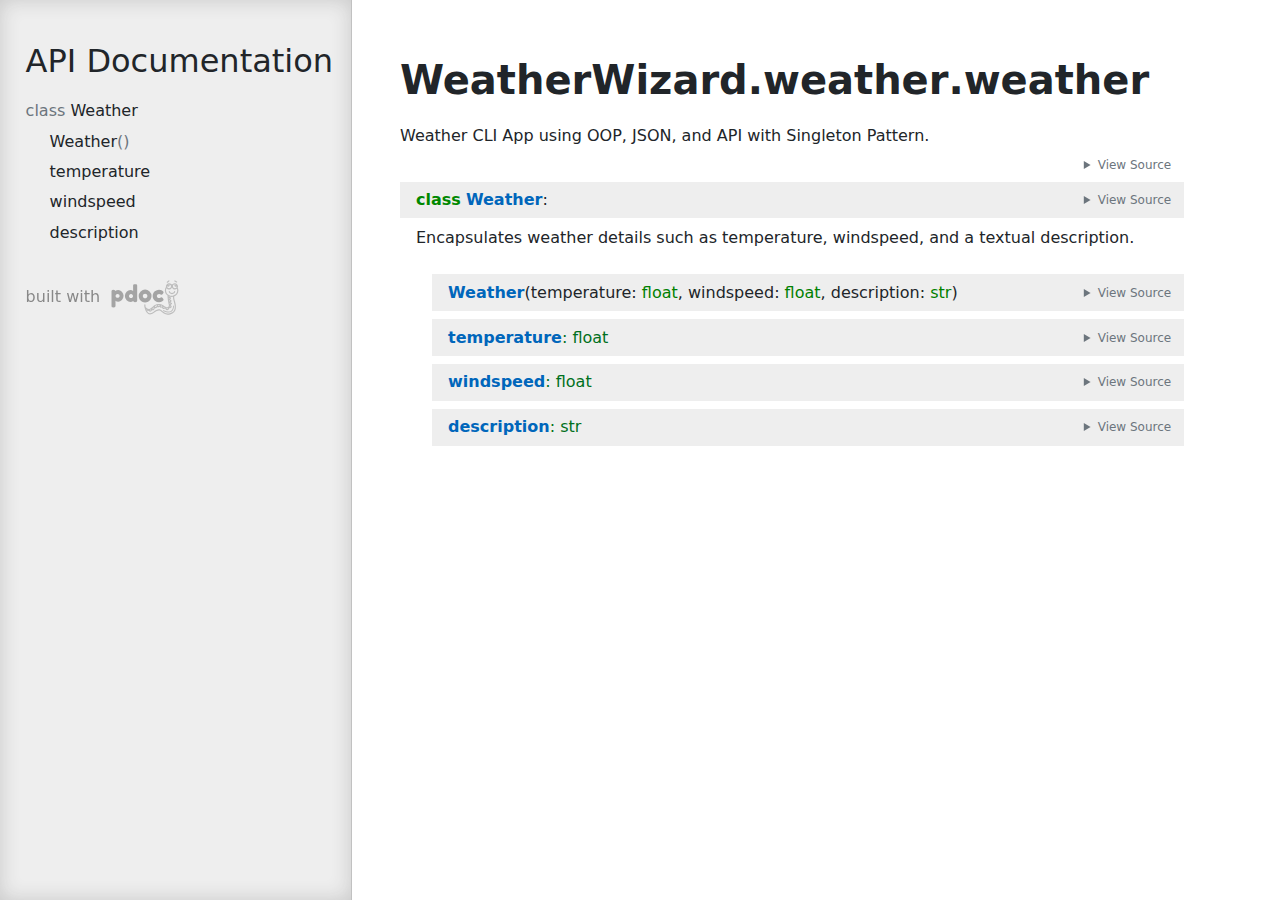
<file: docs/WeatherWizard/weather/weather.html>
<!doctype html>
<html lang="en">
<head>
    <meta charset="utf-8">
    <meta name="viewport" content="width=device-width, initial-scale=1">
    <meta name="generator" content="pdoc 15.0.3"/>
    <title>WeatherWizard.weather.weather API documentation</title>

    <style>/*! * Bootstrap Reboot v5.0.0 (https://getbootstrap.com/) * Copyright 2011-2021 The Bootstrap Authors * Copyright 2011-2021 Twitter, Inc. * Licensed under MIT (https://github.com/twbs/bootstrap/blob/main/LICENSE) * Forked from Normalize.css, licensed MIT (https://github.com/necolas/normalize.css/blob/master/LICENSE.md) */*,::after,::before{box-sizing:border-box}@media (prefers-reduced-motion:no-preference){:root{scroll-behavior:smooth}}body{margin:0;font-family:system-ui,-apple-system,"Segoe UI",Roboto,"Helvetica Neue",Arial,"Noto Sans","Liberation Sans",sans-serif,"Apple Color Emoji","Segoe UI Emoji","Segoe UI Symbol","Noto Color Emoji";font-size:1rem;font-weight:400;line-height:1.5;color:#212529;background-color:#fff;-webkit-text-size-adjust:100%;-webkit-tap-highlight-color:transparent}hr{margin:1rem 0;color:inherit;background-color:currentColor;border:0;opacity:.25}hr:not([size]){height:1px}h1,h2,h3,h4,h5,h6{margin-top:0;margin-bottom:.5rem;font-weight:500;line-height:1.2}h1{font-size:calc(1.375rem + 1.5vw)}@media (min-width:1200px){h1{font-size:2.5rem}}h2{font-size:calc(1.325rem + .9vw)}@media (min-width:1200px){h2{font-size:2rem}}h3{font-size:calc(1.3rem + .6vw)}@media (min-width:1200px){h3{font-size:1.75rem}}h4{font-size:calc(1.275rem + .3vw)}@media (min-width:1200px){h4{font-size:1.5rem}}h5{font-size:1.25rem}h6{font-size:1rem}p{margin-top:0;margin-bottom:1rem}abbr[data-bs-original-title],abbr[title]{-webkit-text-decoration:underline dotted;text-decoration:underline dotted;cursor:help;-webkit-text-decoration-skip-ink:none;text-decoration-skip-ink:none}address{margin-bottom:1rem;font-style:normal;line-height:inherit}ol,ul{padding-left:2rem}dl,ol,ul{margin-top:0;margin-bottom:1rem}ol ol,ol ul,ul ol,ul ul{margin-bottom:0}dt{font-weight:700}dd{margin-bottom:.5rem;margin-left:0}blockquote{margin:0 0 1rem}b,strong{font-weight:bolder}small{font-size:.875em}mark{padding:.2em;background-color:#fcf8e3}sub,sup{position:relative;font-size:.75em;line-height:0;vertical-align:baseline}sub{bottom:-.25em}sup{top:-.5em}a{color:#0d6efd;text-decoration:underline}a:hover{color:#0a58ca}a:not([href]):not([class]),a:not([href]):not([class]):hover{color:inherit;text-decoration:none}code,kbd,pre,samp{font-family:SFMono-Regular,Menlo,Monaco,Consolas,"Liberation Mono","Courier New",monospace;font-size:1em;direction:ltr;unicode-bidi:bidi-override}pre{display:block;margin-top:0;margin-bottom:1rem;overflow:auto;font-size:.875em}pre code{font-size:inherit;color:inherit;word-break:normal}code{font-size:.875em;color:#d63384;word-wrap:break-word}a>code{color:inherit}kbd{padding:.2rem .4rem;font-size:.875em;color:#fff;background-color:#212529;border-radius:.2rem}kbd kbd{padding:0;font-size:1em;font-weight:700}figure{margin:0 0 1rem}img,svg{vertical-align:middle}table{caption-side:bottom;border-collapse:collapse}caption{padding-top:.5rem;padding-bottom:.5rem;color:#6c757d;text-align:left}th{text-align:inherit;text-align:-webkit-match-parent}tbody,td,tfoot,th,thead,tr{border-color:inherit;border-style:solid;border-width:0}label{display:inline-block}button{border-radius:0}button:focus:not(:focus-visible){outline:0}button,input,optgroup,select,textarea{margin:0;font-family:inherit;font-size:inherit;line-height:inherit}button,select{text-transform:none}[role=button]{cursor:pointer}select{word-wrap:normal}select:disabled{opacity:1}[list]::-webkit-calendar-picker-indicator{display:none}[type=button],[type=reset],[type=submit],button{-webkit-appearance:button}[type=button]:not(:disabled),[type=reset]:not(:disabled),[type=submit]:not(:disabled),button:not(:disabled){cursor:pointer}::-moz-focus-inner{padding:0;border-style:none}textarea{resize:vertical}fieldset{min-width:0;padding:0;margin:0;border:0}legend{float:left;width:100%;padding:0;margin-bottom:.5rem;font-size:calc(1.275rem + .3vw);line-height:inherit}@media (min-width:1200px){legend{font-size:1.5rem}}legend+*{clear:left}::-webkit-datetime-edit-day-field,::-webkit-datetime-edit-fields-wrapper,::-webkit-datetime-edit-hour-field,::-webkit-datetime-edit-minute,::-webkit-datetime-edit-month-field,::-webkit-datetime-edit-text,::-webkit-datetime-edit-year-field{padding:0}::-webkit-inner-spin-button{height:auto}[type=search]{outline-offset:-2px;-webkit-appearance:textfield}::-webkit-search-decoration{-webkit-appearance:none}::-webkit-color-swatch-wrapper{padding:0}::file-selector-button{font:inherit}::-webkit-file-upload-button{font:inherit;-webkit-appearance:button}output{display:inline-block}iframe{border:0}summary{display:list-item;cursor:pointer}progress{vertical-align:baseline}[hidden]{display:none!important}</style>
    <style>/*! syntax-highlighting.css */pre{line-height:125%;}span.linenos{color:inherit; background-color:transparent; padding-left:5px; padding-right:20px;}.pdoc-code .hll{background-color:#ffffcc}.pdoc-code{background:#f8f8f8;}.pdoc-code .c{color:#3D7B7B; font-style:italic}.pdoc-code .err{border:1px solid #FF0000}.pdoc-code .k{color:#008000; font-weight:bold}.pdoc-code .o{color:#666666}.pdoc-code .ch{color:#3D7B7B; font-style:italic}.pdoc-code .cm{color:#3D7B7B; font-style:italic}.pdoc-code .cp{color:#9C6500}.pdoc-code .cpf{color:#3D7B7B; font-style:italic}.pdoc-code .c1{color:#3D7B7B; font-style:italic}.pdoc-code .cs{color:#3D7B7B; font-style:italic}.pdoc-code .gd{color:#A00000}.pdoc-code .ge{font-style:italic}.pdoc-code .gr{color:#E40000}.pdoc-code .gh{color:#000080; font-weight:bold}.pdoc-code .gi{color:#008400}.pdoc-code .go{color:#717171}.pdoc-code .gp{color:#000080; font-weight:bold}.pdoc-code .gs{font-weight:bold}.pdoc-code .gu{color:#800080; font-weight:bold}.pdoc-code .gt{color:#0044DD}.pdoc-code .kc{color:#008000; font-weight:bold}.pdoc-code .kd{color:#008000; font-weight:bold}.pdoc-code .kn{color:#008000; font-weight:bold}.pdoc-code .kp{color:#008000}.pdoc-code .kr{color:#008000; font-weight:bold}.pdoc-code .kt{color:#B00040}.pdoc-code .m{color:#666666}.pdoc-code .s{color:#BA2121}.pdoc-code .na{color:#687822}.pdoc-code .nb{color:#008000}.pdoc-code .nc{color:#0000FF; font-weight:bold}.pdoc-code .no{color:#880000}.pdoc-code .nd{color:#AA22FF}.pdoc-code .ni{color:#717171; font-weight:bold}.pdoc-code .ne{color:#CB3F38; font-weight:bold}.pdoc-code .nf{color:#0000FF}.pdoc-code .nl{color:#767600}.pdoc-code .nn{color:#0000FF; font-weight:bold}.pdoc-code .nt{color:#008000; font-weight:bold}.pdoc-code .nv{color:#19177C}.pdoc-code .ow{color:#AA22FF; font-weight:bold}.pdoc-code .w{color:#bbbbbb}.pdoc-code .mb{color:#666666}.pdoc-code .mf{color:#666666}.pdoc-code .mh{color:#666666}.pdoc-code .mi{color:#666666}.pdoc-code .mo{color:#666666}.pdoc-code .sa{color:#BA2121}.pdoc-code .sb{color:#BA2121}.pdoc-code .sc{color:#BA2121}.pdoc-code .dl{color:#BA2121}.pdoc-code .sd{color:#BA2121; font-style:italic}.pdoc-code .s2{color:#BA2121}.pdoc-code .se{color:#AA5D1F; font-weight:bold}.pdoc-code .sh{color:#BA2121}.pdoc-code .si{color:#A45A77; font-weight:bold}.pdoc-code .sx{color:#008000}.pdoc-code .sr{color:#A45A77}.pdoc-code .s1{color:#BA2121}.pdoc-code .ss{color:#19177C}.pdoc-code .bp{color:#008000}.pdoc-code .fm{color:#0000FF}.pdoc-code .vc{color:#19177C}.pdoc-code .vg{color:#19177C}.pdoc-code .vi{color:#19177C}.pdoc-code .vm{color:#19177C}.pdoc-code .il{color:#666666}</style>
    <style>/*! theme.css */:root{--pdoc-background:#fff;}.pdoc{--text:#212529;--muted:#6c757d;--link:#3660a5;--link-hover:#1659c5;--code:#f8f8f8;--active:#fff598;--accent:#eee;--accent2:#c1c1c1;--nav-hover:rgba(255, 255, 255, 0.5);--name:#0066BB;--def:#008800;--annotation:#007020;}</style>
    <style>/*! layout.css */html, body{width:100%;height:100%;}html, main{scroll-behavior:smooth;}body{background-color:var(--pdoc-background);}@media (max-width:769px){#navtoggle{cursor:pointer;position:absolute;width:50px;height:40px;top:1rem;right:1rem;border-color:var(--text);color:var(--text);display:flex;opacity:0.8;z-index:999;}#navtoggle:hover{opacity:1;}#togglestate + div{display:none;}#togglestate:checked + div{display:inherit;}main, header{padding:2rem 3vw;}header + main{margin-top:-3rem;}.git-button{display:none !important;}nav input[type="search"]{max-width:77%;}nav input[type="search"]:first-child{margin-top:-6px;}nav input[type="search"]:valid ~ *{display:none !important;}}@media (min-width:770px){:root{--sidebar-width:clamp(12.5rem, 28vw, 22rem);}nav{position:fixed;overflow:auto;height:100vh;width:var(--sidebar-width);}main, header{padding:3rem 2rem 3rem calc(var(--sidebar-width) + 3rem);width:calc(54rem + var(--sidebar-width));max-width:100%;}header + main{margin-top:-4rem;}#navtoggle{display:none;}}#togglestate{position:absolute;height:0;opacity:0;}nav.pdoc{--pad:clamp(0.5rem, 2vw, 1.75rem);--indent:1.5rem;background-color:var(--accent);border-right:1px solid var(--accent2);box-shadow:0 0 20px rgba(50, 50, 50, .2) inset;padding:0 0 0 var(--pad);overflow-wrap:anywhere;scrollbar-width:thin; scrollbar-color:var(--accent2) transparent; z-index:1}nav.pdoc::-webkit-scrollbar{width:.4rem; }nav.pdoc::-webkit-scrollbar-thumb{background-color:var(--accent2); }nav.pdoc > div{padding:var(--pad) 0;}nav.pdoc .module-list-button{display:inline-flex;align-items:center;color:var(--text);border-color:var(--muted);margin-bottom:1rem;}nav.pdoc .module-list-button:hover{border-color:var(--text);}nav.pdoc input[type=search]{display:block;outline-offset:0;width:calc(100% - var(--pad));}nav.pdoc .logo{max-width:calc(100% - var(--pad));max-height:35vh;display:block;margin:0 auto 1rem;transform:translate(calc(-.5 * var(--pad)), 0);}nav.pdoc ul{list-style:none;padding-left:0;}nav.pdoc > div > ul{margin-left:calc(0px - var(--pad));}nav.pdoc li a{padding:.2rem 0 .2rem calc(var(--pad) + var(--indent));}nav.pdoc > div > ul > li > a{padding-left:var(--pad);}nav.pdoc li{transition:all 100ms;}nav.pdoc li:hover{background-color:var(--nav-hover);}nav.pdoc a, nav.pdoc a:hover{color:var(--text);}nav.pdoc a{display:block;}nav.pdoc > h2:first-of-type{margin-top:1.5rem;}nav.pdoc .class:before{content:"class ";color:var(--muted);}nav.pdoc .function:after{content:"()";color:var(--muted);}nav.pdoc footer:before{content:"";display:block;width:calc(100% - var(--pad));border-top:solid var(--accent2) 1px;margin-top:1.5rem;padding-top:.5rem;}nav.pdoc footer{font-size:small;}</style>
    <style>/*! content.css */.pdoc{color:var(--text);box-sizing:border-box;line-height:1.5;background:none;}.pdoc .pdoc-button{cursor:pointer;display:inline-block;border:solid black 1px;border-radius:2px;font-size:.75rem;padding:calc(0.5em - 1px) 1em;transition:100ms all;}.pdoc .alert{padding:1rem 1rem 1rem calc(1.5rem + 24px);border:1px solid transparent;border-radius:.25rem;background-repeat:no-repeat;background-position:.75rem center;margin-bottom:1rem;}.pdoc .alert > em{display:none;}.pdoc .alert > *:last-child{margin-bottom:0;}.pdoc .alert.note{color:#084298;background-color:#cfe2ff;border-color:#b6d4fe;background-image:url("data:image/svg+xml,%3Csvg%20xmlns%3D%22http%3A//www.w3.org/2000/svg%22%20width%3D%2224%22%20height%3D%2224%22%20fill%3D%22%23084298%22%20viewBox%3D%220%200%2016%2016%22%3E%3Cpath%20d%3D%22M8%2016A8%208%200%201%200%208%200a8%208%200%200%200%200%2016zm.93-9.412-1%204.705c-.07.34.029.533.304.533.194%200%20.487-.07.686-.246l-.088.416c-.287.346-.92.598-1.465.598-.703%200-1.002-.422-.808-1.319l.738-3.468c.064-.293.006-.399-.287-.47l-.451-.081.082-.381%202.29-.287zM8%205.5a1%201%200%201%201%200-2%201%201%200%200%201%200%202z%22/%3E%3C/svg%3E");}.pdoc .alert.tip{color:#0a3622;background-color:#d1e7dd;border-color:#a3cfbb;background-image:url("data:image/svg+xml,%3Csvg%20xmlns%3D%22http%3A//www.w3.org/2000/svg%22%20width%3D%2224%22%20height%3D%2224%22%20fill%3D%22%230a3622%22%20viewBox%3D%220%200%2016%2016%22%3E%3Cpath%20d%3D%22M2%206a6%206%200%201%201%2010.174%204.31c-.203.196-.359.4-.453.619l-.762%201.769A.5.5%200%200%201%2010.5%2013a.5.5%200%200%201%200%201%20.5.5%200%200%201%200%201l-.224.447a1%201%200%200%201-.894.553H6.618a1%201%200%200%201-.894-.553L5.5%2015a.5.5%200%200%201%200-1%20.5.5%200%200%201%200-1%20.5.5%200%200%201-.46-.302l-.761-1.77a2%202%200%200%200-.453-.618A5.98%205.98%200%200%201%202%206m6-5a5%205%200%200%200-3.479%208.592c.263.254.514.564.676.941L5.83%2012h4.342l.632-1.467c.162-.377.413-.687.676-.941A5%205%200%200%200%208%201%22/%3E%3C/svg%3E");}.pdoc .alert.important{color:#055160;background-color:#cff4fc;border-color:#9eeaf9;background-image:url("data:image/svg+xml,%3Csvg%20xmlns%3D%22http%3A//www.w3.org/2000/svg%22%20width%3D%2224%22%20height%3D%2224%22%20fill%3D%22%23055160%22%20viewBox%3D%220%200%2016%2016%22%3E%3Cpath%20d%3D%22M2%200a2%202%200%200%200-2%202v12a2%202%200%200%200%202%202h12a2%202%200%200%200%202-2V2a2%202%200%200%200-2-2zm6%204c.535%200%20.954.462.9.995l-.35%203.507a.552.552%200%200%201-1.1%200L7.1%204.995A.905.905%200%200%201%208%204m.002%206a1%201%200%201%201%200%202%201%201%200%200%201%200-2%22/%3E%3C/svg%3E");}.pdoc .alert.warning{color:#664d03;background-color:#fff3cd;border-color:#ffecb5;background-image:url("data:image/svg+xml,%3Csvg%20xmlns%3D%22http%3A//www.w3.org/2000/svg%22%20width%3D%2224%22%20height%3D%2224%22%20fill%3D%22%23664d03%22%20viewBox%3D%220%200%2016%2016%22%3E%3Cpath%20d%3D%22M8.982%201.566a1.13%201.13%200%200%200-1.96%200L.165%2013.233c-.457.778.091%201.767.98%201.767h13.713c.889%200%201.438-.99.98-1.767L8.982%201.566zM8%205c.535%200%20.954.462.9.995l-.35%203.507a.552.552%200%200%201-1.1%200L7.1%205.995A.905.905%200%200%201%208%205zm.002%206a1%201%200%201%201%200%202%201%201%200%200%201%200-2z%22/%3E%3C/svg%3E");}.pdoc .alert.caution{color:#842029;background-color:#f8d7da;border-color:#f5c2c7;background-image:url("data:image/svg+xml,%3Csvg%20xmlns%3D%22http%3A//www.w3.org/2000/svg%22%20width%3D%2224%22%20height%3D%2224%22%20fill%3D%22%23842029%22%20viewBox%3D%220%200%2016%2016%22%3E%3Cpath%20d%3D%22M11.46.146A.5.5%200%200%200%2011.107%200H4.893a.5.5%200%200%200-.353.146L.146%204.54A.5.5%200%200%200%200%204.893v6.214a.5.5%200%200%200%20.146.353l4.394%204.394a.5.5%200%200%200%20.353.146h6.214a.5.5%200%200%200%20.353-.146l4.394-4.394a.5.5%200%200%200%20.146-.353V4.893a.5.5%200%200%200-.146-.353zM8%204c.535%200%20.954.462.9.995l-.35%203.507a.552.552%200%200%201-1.1%200L7.1%204.995A.905.905%200%200%201%208%204m.002%206a1%201%200%201%201%200%202%201%201%200%200%201%200-2%22/%3E%3C/svg%3E");}.pdoc .alert.danger{color:#842029;background-color:#f8d7da;border-color:#f5c2c7;background-image:url("data:image/svg+xml,%3Csvg%20xmlns%3D%22http%3A//www.w3.org/2000/svg%22%20width%3D%2224%22%20height%3D%2224%22%20fill%3D%22%23842029%22%20viewBox%3D%220%200%2016%2016%22%3E%3Cpath%20d%3D%22M5.52.359A.5.5%200%200%201%206%200h4a.5.5%200%200%201%20.474.658L8.694%206H12.5a.5.5%200%200%201%20.395.807l-7%209a.5.5%200%200%201-.873-.454L6.823%209.5H3.5a.5.5%200%200%201-.48-.641l2.5-8.5z%22/%3E%3C/svg%3E");}.pdoc .visually-hidden{position:absolute !important;width:1px !important;height:1px !important;padding:0 !important;margin:-1px !important;overflow:hidden !important;clip:rect(0, 0, 0, 0) !important;white-space:nowrap !important;border:0 !important;}.pdoc h1, .pdoc h2, .pdoc h3{font-weight:300;margin:.3em 0;padding:.2em 0;}.pdoc > section:not(.module-info) h1{font-size:1.5rem;font-weight:500;}.pdoc > section:not(.module-info) h2{font-size:1.4rem;font-weight:500;}.pdoc > section:not(.module-info) h3{font-size:1.3rem;font-weight:500;}.pdoc > section:not(.module-info) h4{font-size:1.2rem;}.pdoc > section:not(.module-info) h5{font-size:1.1rem;}.pdoc a{text-decoration:none;color:var(--link);}.pdoc a:hover{color:var(--link-hover);}.pdoc blockquote{margin-left:2rem;}.pdoc pre{border-top:1px solid var(--accent2);border-bottom:1px solid var(--accent2);margin-top:0;margin-bottom:1em;padding:.5rem 0 .5rem .5rem;overflow-x:auto;background-color:var(--code);}.pdoc code{color:var(--text);padding:.2em .4em;margin:0;font-size:85%;background-color:var(--accent);border-radius:6px;}.pdoc a > code{color:inherit;}.pdoc pre > code{display:inline-block;font-size:inherit;background:none;border:none;padding:0;}.pdoc > section:not(.module-info){margin-bottom:1.5rem;}.pdoc .modulename{margin-top:0;font-weight:bold;}.pdoc .modulename a{color:var(--link);transition:100ms all;}.pdoc .git-button{float:right;border:solid var(--link) 1px;}.pdoc .git-button:hover{background-color:var(--link);color:var(--pdoc-background);}.view-source-toggle-state,.view-source-toggle-state ~ .pdoc-code{display:none;}.view-source-toggle-state:checked ~ .pdoc-code{display:block;}.view-source-button{display:inline-block;float:right;font-size:.75rem;line-height:1.5rem;color:var(--muted);padding:0 .4rem 0 1.3rem;cursor:pointer;text-indent:-2px;}.view-source-button > span{visibility:hidden;}.module-info .view-source-button{float:none;display:flex;justify-content:flex-end;margin:-1.2rem .4rem -.2rem 0;}.view-source-button::before{position:absolute;content:"View Source";display:list-item;list-style-type:disclosure-closed;}.view-source-toggle-state:checked ~ .attr .view-source-button::before,.view-source-toggle-state:checked ~ .view-source-button::before{list-style-type:disclosure-open;}.pdoc .docstring{margin-bottom:1.5rem;}.pdoc section:not(.module-info) .docstring{margin-left:clamp(0rem, 5vw - 2rem, 1rem);}.pdoc .docstring .pdoc-code{margin-left:1em;margin-right:1em;}.pdoc h1:target,.pdoc h2:target,.pdoc h3:target,.pdoc h4:target,.pdoc h5:target,.pdoc h6:target,.pdoc .pdoc-code > pre > span:target{background-color:var(--active);box-shadow:-1rem 0 0 0 var(--active);}.pdoc .pdoc-code > pre > span:target{display:block;}.pdoc div:target > .attr,.pdoc section:target > .attr,.pdoc dd:target > a{background-color:var(--active);}.pdoc *{scroll-margin:2rem;}.pdoc .pdoc-code .linenos{user-select:none;}.pdoc .attr:hover{filter:contrast(0.95);}.pdoc section, .pdoc .classattr{position:relative;}.pdoc .headerlink{--width:clamp(1rem, 3vw, 2rem);position:absolute;top:0;left:calc(0rem - var(--width));transition:all 100ms ease-in-out;opacity:0;}.pdoc .headerlink::before{content:"#";display:block;text-align:center;width:var(--width);height:2.3rem;line-height:2.3rem;font-size:1.5rem;}.pdoc .attr:hover ~ .headerlink,.pdoc *:target > .headerlink,.pdoc .headerlink:hover{opacity:1;}.pdoc .attr{display:block;margin:.5rem 0 .5rem;padding:.4rem .4rem .4rem 1rem;background-color:var(--accent);overflow-x:auto;}.pdoc .classattr{margin-left:2rem;}.pdoc .decorator-deprecated{color:#842029;}.pdoc .decorator-deprecated ~ span{filter:grayscale(1) opacity(0.8);}.pdoc .name{color:var(--name);font-weight:bold;}.pdoc .def{color:var(--def);font-weight:bold;}.pdoc .signature{background-color:transparent;}.pdoc .param, .pdoc .return-annotation{white-space:pre;}.pdoc .signature.multiline .param{display:block;}.pdoc .signature.condensed .param{display:inline-block;}.pdoc .annotation{color:var(--annotation);}.pdoc .view-value-toggle-state,.pdoc .view-value-toggle-state ~ .default_value{display:none;}.pdoc .view-value-toggle-state:checked ~ .default_value{display:inherit;}.pdoc .view-value-button{font-size:.5rem;vertical-align:middle;border-style:dashed;margin-top:-0.1rem;}.pdoc .view-value-button:hover{background:white;}.pdoc .view-value-button::before{content:"show";text-align:center;width:2.2em;display:inline-block;}.pdoc .view-value-toggle-state:checked ~ .view-value-button::before{content:"hide";}.pdoc .inherited{margin-left:2rem;}.pdoc .inherited dt{font-weight:700;}.pdoc .inherited dt, .pdoc .inherited dd{display:inline;margin-left:0;margin-bottom:.5rem;}.pdoc .inherited dd:not(:last-child):after{content:", ";}.pdoc .inherited .class:before{content:"class ";}.pdoc .inherited .function a:after{content:"()";}.pdoc .search-result .docstring{overflow:auto;max-height:25vh;}.pdoc .search-result.focused > .attr{background-color:var(--active);}.pdoc .attribution{margin-top:2rem;display:block;opacity:0.5;transition:all 200ms;filter:grayscale(100%);}.pdoc .attribution:hover{opacity:1;filter:grayscale(0%);}.pdoc .attribution img{margin-left:5px;height:35px;vertical-align:middle;width:70px;transition:all 200ms;}.pdoc table{display:block;width:max-content;max-width:100%;overflow:auto;margin-bottom:1rem;}.pdoc table th{font-weight:600;}.pdoc table th, .pdoc table td{padding:6px 13px;border:1px solid var(--accent2);}</style>
    <style>/*! custom.css */</style></head>
<body>
    <nav class="pdoc">
        <label id="navtoggle" for="togglestate" class="pdoc-button"><svg xmlns='http://www.w3.org/2000/svg' viewBox='0 0 30 30'><path stroke-linecap='round' stroke="currentColor" stroke-miterlimit='10' stroke-width='2' d='M4 7h22M4 15h22M4 23h22'/></svg></label>
        <input id="togglestate" type="checkbox" aria-hidden="true" tabindex="-1">
        <div>




            <h2>API Documentation</h2>
                <ul class="memberlist">
            <li>
                    <a class="class" href="#Weather">Weather</a>
                            <ul class="memberlist">
                        <li>
                                <a class="function" href="#Weather.__init__">Weather</a>
                        </li>
                        <li>
                                <a class="variable" href="#Weather.temperature">temperature</a>
                        </li>
                        <li>
                                <a class="variable" href="#Weather.windspeed">windspeed</a>
                        </li>
                        <li>
                                <a class="variable" href="#Weather.description">description</a>
                        </li>
                </ul>

            </li>
    </ul>



        <a class="attribution" title="pdoc: Python API documentation generator" href="https://pdoc.dev" target="_blank">
            built with <span class="visually-hidden">pdoc</span><img
                alt="pdoc logo"
                src="data:image/svg+xml,%3Csvg%20xmlns%3D%22http%3A//www.w3.org/2000/svg%22%20role%3D%22img%22%20aria-label%3D%22pdoc%20logo%22%20width%3D%22300%22%20height%3D%22150%22%20viewBox%3D%22-1%200%2060%2030%22%3E%3Ctitle%3Epdoc%3C/title%3E%3Cpath%20d%3D%22M29.621%2021.293c-.011-.273-.214-.475-.511-.481a.5.5%200%200%200-.489.503l-.044%201.393c-.097.551-.695%201.215-1.566%201.704-.577.428-1.306.486-2.193.182-1.426-.617-2.467-1.654-3.304-2.487l-.173-.172a3.43%203.43%200%200%200-.365-.306.49.49%200%200%200-.286-.196c-1.718-1.06-4.931-1.47-7.353.191l-.219.15c-1.707%201.187-3.413%202.131-4.328%201.03-.02-.027-.49-.685-.141-1.763.233-.721.546-2.408.772-4.076.042-.09.067-.187.046-.288.166-1.347.277-2.625.241-3.351%201.378-1.008%202.271-2.586%202.271-4.362%200-.976-.272-1.935-.788-2.774-.057-.094-.122-.18-.184-.268.033-.167.052-.339.052-.516%200-1.477-1.202-2.679-2.679-2.679-.791%200-1.496.352-1.987.9a6.3%206.3%200%200%200-1.001.029c-.492-.564-1.207-.929-2.012-.929-1.477%200-2.679%201.202-2.679%202.679A2.65%202.65%200%200%200%20.97%206.554c-.383.747-.595%201.572-.595%202.41%200%202.311%201.507%204.29%203.635%205.107-.037.699-.147%202.27-.423%203.294l-.137.461c-.622%202.042-2.515%208.257%201.727%2010.643%201.614.908%203.06%201.248%204.317%201.248%202.665%200%204.492-1.524%205.322-2.401%201.476-1.559%202.886-1.854%206.491.82%201.877%201.393%203.514%201.753%204.861%201.068%202.223-1.713%202.811-3.867%203.399-6.374.077-.846.056-1.469.054-1.537zm-4.835%204.313c-.054.305-.156.586-.242.629-.034-.007-.131-.022-.307-.157-.145-.111-.314-.478-.456-.908.221.121.432.25.675.355.115.039.219.051.33.081zm-2.251-1.238c-.05.33-.158.648-.252.694-.022.001-.125-.018-.307-.157-.217-.166-.488-.906-.639-1.573.358.344.754.693%201.198%201.036zm-3.887-2.337c-.006-.116-.018-.231-.041-.342.635.145%201.189.368%201.599.625.097.231.166.481.174.642-.03.049-.055.101-.067.158-.046.013-.128.026-.298.004-.278-.037-.901-.57-1.367-1.087zm-1.127-.497c.116.306.176.625.12.71-.019.014-.117.045-.345.016-.206-.027-.604-.332-.986-.695.41-.051.816-.056%201.211-.031zm-4.535%201.535c.209.22.379.47.358.598-.006.041-.088.138-.351.234-.144.055-.539-.063-.979-.259a11.66%2011.66%200%200%200%20.972-.573zm.983-.664c.359-.237.738-.418%201.126-.554.25.237.479.548.457.694-.006.042-.087.138-.351.235-.174.064-.694-.105-1.232-.375zm-3.381%201.794c-.022.145-.061.29-.149.401-.133.166-.358.248-.69.251h-.002c-.133%200-.306-.26-.45-.621.417.091.854.07%201.291-.031zm-2.066-8.077a4.78%204.78%200%200%201-.775-.584c.172-.115.505-.254.88-.378l-.105.962zm-.331%202.302a10.32%2010.32%200%200%201-.828-.502c.202-.143.576-.328.984-.49l-.156.992zm-.45%202.157l-.701-.403c.214-.115.536-.249.891-.376a11.57%2011.57%200%200%201-.19.779zm-.181%201.716c.064.398.194.702.298.893-.194-.051-.435-.162-.736-.398.061-.119.224-.3.438-.495zM8.87%204.141c0%20.152-.123.276-.276.276s-.275-.124-.275-.276.123-.276.276-.276.275.124.275.276zm-.735-.389a1.15%201.15%200%200%200-.314.783%201.16%201.16%200%200%200%201.162%201.162c.457%200%20.842-.27%201.032-.653.026.117.042.238.042.362a1.68%201.68%200%200%201-1.679%201.679%201.68%201.68%200%200%201-1.679-1.679c0-.843.626-1.535%201.436-1.654zM5.059%205.406A1.68%201.68%200%200%201%203.38%207.085a1.68%201.68%200%200%201-1.679-1.679c0-.037.009-.072.011-.109.21.3.541.508.935.508a1.16%201.16%200%200%200%201.162-1.162%201.14%201.14%200%200%200-.474-.912c.015%200%20.03-.005.045-.005.926.001%201.679.754%201.679%201.68zM3.198%204.141c0%20.152-.123.276-.276.276s-.275-.124-.275-.276.123-.276.276-.276.275.124.275.276zM1.375%208.964c0-.52.103-1.035.288-1.52.466.394%201.06.64%201.717.64%201.144%200%202.116-.725%202.499-1.738.383%201.012%201.355%201.738%202.499%201.738.867%200%201.631-.421%202.121-1.062.307.605.478%201.267.478%201.942%200%202.486-2.153%204.51-4.801%204.51s-4.801-2.023-4.801-4.51zm24.342%2019.349c-.985.498-2.267.168-3.813-.979-3.073-2.281-5.453-3.199-7.813-.705-1.315%201.391-4.163%203.365-8.423.97-3.174-1.786-2.239-6.266-1.261-9.479l.146-.492c.276-1.02.395-2.457.444-3.268a6.11%206.11%200%200%200%201.18.115%206.01%206.01%200%200%200%202.536-.562l-.006.175c-.802.215-1.848.612-2.021%201.25-.079.295.021.601.274.837.219.203.415.364.598.501-.667.304-1.243.698-1.311%201.179-.02.144-.022.507.393.787.213.144.395.26.564.365-1.285.521-1.361.96-1.381%201.126-.018.142-.011.496.427.746l.854.489c-.473.389-.971.914-.999%201.429-.018.278.095.532.316.713.675.556%201.231.721%201.653.721.059%200%20.104-.014.158-.02.207.707.641%201.64%201.513%201.64h.013c.8-.008%201.236-.345%201.462-.626.173-.216.268-.457.325-.692.424.195.93.374%201.372.374.151%200%20.294-.021.423-.068.732-.27.944-.704.993-1.021.009-.061.003-.119.002-.179.266.086.538.147.789.147.15%200%20.294-.021.423-.069.542-.2.797-.489.914-.754.237.147.478.258.704.288.106.014.205.021.296.021.356%200%20.595-.101.767-.229.438.435%201.094.992%201.656%201.067.106.014.205.021.296.021a1.56%201.56%200%200%200%20.323-.035c.17.575.453%201.289.866%201.605.358.273.665.362.914.362a.99.99%200%200%200%20.421-.093%201.03%201.03%200%200%200%20.245-.164c.168.428.39.846.68%201.068.358.273.665.362.913.362a.99.99%200%200%200%20.421-.093c.317-.148.512-.448.639-.762.251.157.495.257.726.257.127%200%20.25-.024.37-.071.427-.17.706-.617.841-1.314.022-.015.047-.022.068-.038.067-.051.133-.104.196-.159-.443%201.486-1.107%202.761-2.086%203.257zM8.66%209.925a.5.5%200%201%200-1%200c0%20.653-.818%201.205-1.787%201.205s-1.787-.552-1.787-1.205a.5.5%200%201%200-1%200c0%201.216%201.25%202.205%202.787%202.205s2.787-.989%202.787-2.205zm4.4%2015.965l-.208.097c-2.661%201.258-4.708%201.436-6.086.527-1.542-1.017-1.88-3.19-1.844-4.198a.4.4%200%200%200-.385-.414c-.242-.029-.406.164-.414.385-.046%201.249.367%203.686%202.202%204.896.708.467%201.547.7%202.51.7%201.248%200%202.706-.392%204.362-1.174l.185-.086a.4.4%200%200%200%20.205-.527c-.089-.204-.326-.291-.527-.206zM9.547%202.292c.093.077.205.114.317.114a.5.5%200%200%200%20.318-.886L8.817.397a.5.5%200%200%200-.703.068.5.5%200%200%200%20.069.703l1.364%201.124zm-7.661-.065c.086%200%20.173-.022.253-.068l1.523-.893a.5.5%200%200%200-.506-.863l-1.523.892a.5.5%200%200%200-.179.685c.094.158.261.247.432.247z%22%20transform%3D%22matrix%28-1%200%200%201%2058%200%29%22%20fill%3D%22%233bb300%22/%3E%3Cpath%20d%3D%22M.3%2021.86V10.18q0-.46.02-.68.04-.22.18-.5.28-.54%201.34-.54%201.06%200%201.42.28.38.26.44.78.76-1.04%202.38-1.04%201.64%200%203.1%201.54%201.46%201.54%201.46%203.58%200%202.04-1.46%203.58-1.44%201.54-3.08%201.54-1.64%200-2.38-.92v4.04q0%20.46-.04.68-.02.22-.18.5-.14.3-.5.42-.36.12-.98.12-.62%200-1-.12-.36-.12-.52-.4-.14-.28-.18-.5-.02-.22-.02-.68zm3.96-9.42q-.46.54-.46%201.18%200%20.64.46%201.18.48.52%201.2.52.74%200%201.24-.52.52-.52.52-1.18%200-.66-.48-1.18-.48-.54-1.26-.54-.76%200-1.22.54zm14.741-8.36q.16-.3.54-.42.38-.12%201-.12.64%200%201.02.12.38.12.52.42.16.3.18.54.04.22.04.68v11.94q0%20.46-.04.7-.02.22-.18.5-.3.54-1.7.54-1.38%200-1.54-.98-.84.96-2.34.96-1.8%200-3.28-1.56-1.48-1.58-1.48-3.66%200-2.1%201.48-3.68%201.5-1.58%203.28-1.58%201.48%200%202.3%201v-4.2q0-.46.02-.68.04-.24.18-.52zm-3.24%2010.86q.52.54%201.26.54.74%200%201.22-.54.5-.54.5-1.18%200-.66-.48-1.22-.46-.56-1.26-.56-.8%200-1.28.56-.48.54-.48%201.2%200%20.66.52%201.2zm7.833-1.2q0-2.4%201.68-3.96%201.68-1.56%203.84-1.56%202.16%200%203.82%201.56%201.66%201.54%201.66%203.94%200%201.66-.86%202.96-.86%201.28-2.1%201.9-1.22.6-2.54.6-1.32%200-2.56-.64-1.24-.66-2.1-1.92-.84-1.28-.84-2.88zm4.18%201.44q.64.48%201.3.48.66%200%201.32-.5.66-.5.66-1.48%200-.98-.62-1.46-.62-.48-1.34-.48-.72%200-1.34.5-.62.5-.62%201.48%200%20.96.64%201.46zm11.412-1.44q0%20.84.56%201.32.56.46%201.18.46.64%200%201.18-.36.56-.38.9-.38.6%200%201.46%201.06.46.58.46%201.04%200%20.76-1.1%201.42-1.14.8-2.8.8-1.86%200-3.58-1.34-.82-.64-1.34-1.7-.52-1.08-.52-2.36%200-1.3.52-2.34.52-1.06%201.34-1.7%201.66-1.32%203.54-1.32.76%200%201.48.22.72.2%201.06.4l.32.2q.36.24.56.38.52.4.52.92%200%20.5-.42%201.14-.72%201.1-1.38%201.1-.38%200-1.08-.44-.36-.34-1.04-.34-.66%200-1.24.48-.58.48-.58%201.34z%22%20fill%3D%22green%22/%3E%3C/svg%3E"/>
        </a>
</div>
    </nav>
    <main class="pdoc">
            <section class="module-info">
                    <h1 class="modulename">
WeatherWizard<wbr>.weather<wbr>.weather    </h1>

                        <div class="docstring"><p>Weather CLI App using OOP, JSON, and API with Singleton Pattern.</p>
</div>

                        <input id="mod-weather-view-source" class="view-source-toggle-state" type="checkbox" aria-hidden="true" tabindex="-1">

                        <label class="view-source-button" for="mod-weather-view-source"><span>View Source</span></label>

                        <div class="pdoc-code codehilite"><pre><span></span><span id="L-1"><a href="#L-1"><span class="linenos"> 1</span></a><span class="sd">&quot;&quot;&quot;Weather CLI App using OOP, JSON, and API with Singleton Pattern.&quot;&quot;&quot;</span>
</span><span id="L-2"><a href="#L-2"><span class="linenos"> 2</span></a>
</span><span id="L-3"><a href="#L-3"><span class="linenos"> 3</span></a>
</span><span id="L-4"><a href="#L-4"><span class="linenos"> 4</span></a><span class="k">class</span><span class="w"> </span><span class="nc">Weather</span><span class="p">:</span>
</span><span id="L-5"><a href="#L-5"><span class="linenos"> 5</span></a><span class="w">    </span><span class="sd">&quot;&quot;&quot;Encapsulates weather details such as temperature, windspeed,</span>
</span><span id="L-6"><a href="#L-6"><span class="linenos"> 6</span></a><span class="sd">    and a textual description.&quot;&quot;&quot;</span>
</span><span id="L-7"><a href="#L-7"><span class="linenos"> 7</span></a>
</span><span id="L-8"><a href="#L-8"><span class="linenos"> 8</span></a>    <span class="k">def</span><span class="w"> </span><span class="fm">__init__</span><span class="p">(</span><span class="bp">self</span><span class="p">,</span> <span class="n">temperature</span><span class="p">:</span> <span class="nb">float</span><span class="p">,</span>
</span><span id="L-9"><a href="#L-9"><span class="linenos"> 9</span></a>                 <span class="n">windspeed</span><span class="p">:</span> <span class="nb">float</span><span class="p">,</span>
</span><span id="L-10"><a href="#L-10"><span class="linenos">10</span></a>                 <span class="n">description</span><span class="p">:</span> <span class="nb">str</span><span class="p">)</span> <span class="o">-&gt;</span> <span class="kc">None</span><span class="p">:</span>
</span><span id="L-11"><a href="#L-11"><span class="linenos">11</span></a>        <span class="c1"># All attributes are private and accessed through properties</span>
</span><span id="L-12"><a href="#L-12"><span class="linenos">12</span></a>        <span class="bp">self</span><span class="o">.</span><span class="n">_temperature</span><span class="p">:</span> <span class="nb">float</span> <span class="o">=</span> <span class="n">temperature</span>
</span><span id="L-13"><a href="#L-13"><span class="linenos">13</span></a>        <span class="bp">self</span><span class="o">.</span><span class="n">_windspeed</span><span class="p">:</span> <span class="nb">float</span> <span class="o">=</span> <span class="n">windspeed</span>
</span><span id="L-14"><a href="#L-14"><span class="linenos">14</span></a>        <span class="bp">self</span><span class="o">.</span><span class="n">_description</span><span class="p">:</span> <span class="nb">str</span> <span class="o">=</span> <span class="n">description</span>
</span><span id="L-15"><a href="#L-15"><span class="linenos">15</span></a>
</span><span id="L-16"><a href="#L-16"><span class="linenos">16</span></a>    <span class="nd">@property</span>
</span><span id="L-17"><a href="#L-17"><span class="linenos">17</span></a>    <span class="k">def</span><span class="w"> </span><span class="nf">temperature</span><span class="p">(</span><span class="bp">self</span><span class="p">)</span> <span class="o">-&gt;</span> <span class="nb">float</span><span class="p">:</span>
</span><span id="L-18"><a href="#L-18"><span class="linenos">18</span></a>        <span class="c1"># Getter for temperature</span>
</span><span id="L-19"><a href="#L-19"><span class="linenos">19</span></a>        <span class="k">return</span> <span class="bp">self</span><span class="o">.</span><span class="n">_temperature</span>
</span><span id="L-20"><a href="#L-20"><span class="linenos">20</span></a>
</span><span id="L-21"><a href="#L-21"><span class="linenos">21</span></a>    <span class="nd">@property</span>
</span><span id="L-22"><a href="#L-22"><span class="linenos">22</span></a>    <span class="k">def</span><span class="w"> </span><span class="nf">windspeed</span><span class="p">(</span><span class="bp">self</span><span class="p">)</span> <span class="o">-&gt;</span> <span class="nb">float</span><span class="p">:</span>
</span><span id="L-23"><a href="#L-23"><span class="linenos">23</span></a>        <span class="c1"># Getter for windspeed</span>
</span><span id="L-24"><a href="#L-24"><span class="linenos">24</span></a>        <span class="k">return</span> <span class="bp">self</span><span class="o">.</span><span class="n">_windspeed</span>
</span><span id="L-25"><a href="#L-25"><span class="linenos">25</span></a>
</span><span id="L-26"><a href="#L-26"><span class="linenos">26</span></a>    <span class="nd">@property</span>
</span><span id="L-27"><a href="#L-27"><span class="linenos">27</span></a>    <span class="k">def</span><span class="w"> </span><span class="nf">description</span><span class="p">(</span><span class="bp">self</span><span class="p">)</span> <span class="o">-&gt;</span> <span class="nb">str</span><span class="p">:</span>
</span><span id="L-28"><a href="#L-28"><span class="linenos">28</span></a>        <span class="c1"># Getter for weather description</span>
</span><span id="L-29"><a href="#L-29"><span class="linenos">29</span></a>        <span class="k">return</span> <span class="bp">self</span><span class="o">.</span><span class="n">_description</span>
</span></pre></div>


            </section>
                <section id="Weather">
                            <input id="Weather-view-source" class="view-source-toggle-state" type="checkbox" aria-hidden="true" tabindex="-1">
<div class="attr class">
            
    <span class="def">class</span>
    <span class="name">Weather</span>:

                <label class="view-source-button" for="Weather-view-source"><span>View Source</span></label>

    </div>
    <a class="headerlink" href="#Weather"></a>
            <div class="pdoc-code codehilite"><pre><span></span><span id="Weather-5"><a href="#Weather-5"><span class="linenos"> 5</span></a><span class="k">class</span><span class="w"> </span><span class="nc">Weather</span><span class="p">:</span>
</span><span id="Weather-6"><a href="#Weather-6"><span class="linenos"> 6</span></a><span class="w">    </span><span class="sd">&quot;&quot;&quot;Encapsulates weather details such as temperature, windspeed,</span>
</span><span id="Weather-7"><a href="#Weather-7"><span class="linenos"> 7</span></a><span class="sd">    and a textual description.&quot;&quot;&quot;</span>
</span><span id="Weather-8"><a href="#Weather-8"><span class="linenos"> 8</span></a>
</span><span id="Weather-9"><a href="#Weather-9"><span class="linenos"> 9</span></a>    <span class="k">def</span><span class="w"> </span><span class="fm">__init__</span><span class="p">(</span><span class="bp">self</span><span class="p">,</span> <span class="n">temperature</span><span class="p">:</span> <span class="nb">float</span><span class="p">,</span>
</span><span id="Weather-10"><a href="#Weather-10"><span class="linenos">10</span></a>                 <span class="n">windspeed</span><span class="p">:</span> <span class="nb">float</span><span class="p">,</span>
</span><span id="Weather-11"><a href="#Weather-11"><span class="linenos">11</span></a>                 <span class="n">description</span><span class="p">:</span> <span class="nb">str</span><span class="p">)</span> <span class="o">-&gt;</span> <span class="kc">None</span><span class="p">:</span>
</span><span id="Weather-12"><a href="#Weather-12"><span class="linenos">12</span></a>        <span class="c1"># All attributes are private and accessed through properties</span>
</span><span id="Weather-13"><a href="#Weather-13"><span class="linenos">13</span></a>        <span class="bp">self</span><span class="o">.</span><span class="n">_temperature</span><span class="p">:</span> <span class="nb">float</span> <span class="o">=</span> <span class="n">temperature</span>
</span><span id="Weather-14"><a href="#Weather-14"><span class="linenos">14</span></a>        <span class="bp">self</span><span class="o">.</span><span class="n">_windspeed</span><span class="p">:</span> <span class="nb">float</span> <span class="o">=</span> <span class="n">windspeed</span>
</span><span id="Weather-15"><a href="#Weather-15"><span class="linenos">15</span></a>        <span class="bp">self</span><span class="o">.</span><span class="n">_description</span><span class="p">:</span> <span class="nb">str</span> <span class="o">=</span> <span class="n">description</span>
</span><span id="Weather-16"><a href="#Weather-16"><span class="linenos">16</span></a>
</span><span id="Weather-17"><a href="#Weather-17"><span class="linenos">17</span></a>    <span class="nd">@property</span>
</span><span id="Weather-18"><a href="#Weather-18"><span class="linenos">18</span></a>    <span class="k">def</span><span class="w"> </span><span class="nf">temperature</span><span class="p">(</span><span class="bp">self</span><span class="p">)</span> <span class="o">-&gt;</span> <span class="nb">float</span><span class="p">:</span>
</span><span id="Weather-19"><a href="#Weather-19"><span class="linenos">19</span></a>        <span class="c1"># Getter for temperature</span>
</span><span id="Weather-20"><a href="#Weather-20"><span class="linenos">20</span></a>        <span class="k">return</span> <span class="bp">self</span><span class="o">.</span><span class="n">_temperature</span>
</span><span id="Weather-21"><a href="#Weather-21"><span class="linenos">21</span></a>
</span><span id="Weather-22"><a href="#Weather-22"><span class="linenos">22</span></a>    <span class="nd">@property</span>
</span><span id="Weather-23"><a href="#Weather-23"><span class="linenos">23</span></a>    <span class="k">def</span><span class="w"> </span><span class="nf">windspeed</span><span class="p">(</span><span class="bp">self</span><span class="p">)</span> <span class="o">-&gt;</span> <span class="nb">float</span><span class="p">:</span>
</span><span id="Weather-24"><a href="#Weather-24"><span class="linenos">24</span></a>        <span class="c1"># Getter for windspeed</span>
</span><span id="Weather-25"><a href="#Weather-25"><span class="linenos">25</span></a>        <span class="k">return</span> <span class="bp">self</span><span class="o">.</span><span class="n">_windspeed</span>
</span><span id="Weather-26"><a href="#Weather-26"><span class="linenos">26</span></a>
</span><span id="Weather-27"><a href="#Weather-27"><span class="linenos">27</span></a>    <span class="nd">@property</span>
</span><span id="Weather-28"><a href="#Weather-28"><span class="linenos">28</span></a>    <span class="k">def</span><span class="w"> </span><span class="nf">description</span><span class="p">(</span><span class="bp">self</span><span class="p">)</span> <span class="o">-&gt;</span> <span class="nb">str</span><span class="p">:</span>
</span><span id="Weather-29"><a href="#Weather-29"><span class="linenos">29</span></a>        <span class="c1"># Getter for weather description</span>
</span><span id="Weather-30"><a href="#Weather-30"><span class="linenos">30</span></a>        <span class="k">return</span> <span class="bp">self</span><span class="o">.</span><span class="n">_description</span>
</span></pre></div>


            <div class="docstring"><p>Encapsulates weather details such as temperature, windspeed,
and a textual description.</p>
</div>


                            <div id="Weather.__init__" class="classattr">
                                        <input id="Weather.__init__-view-source" class="view-source-toggle-state" type="checkbox" aria-hidden="true" tabindex="-1">
<div class="attr function">
            
        <span class="name">Weather</span><span class="signature pdoc-code condensed">(<span class="param"><span class="n">temperature</span><span class="p">:</span> <span class="nb">float</span>, </span><span class="param"><span class="n">windspeed</span><span class="p">:</span> <span class="nb">float</span>, </span><span class="param"><span class="n">description</span><span class="p">:</span> <span class="nb">str</span></span>)</span>

                <label class="view-source-button" for="Weather.__init__-view-source"><span>View Source</span></label>

    </div>
    <a class="headerlink" href="#Weather.__init__"></a>
            <div class="pdoc-code codehilite"><pre><span></span><span id="Weather.__init__-9"><a href="#Weather.__init__-9"><span class="linenos"> 9</span></a>    <span class="k">def</span><span class="w"> </span><span class="fm">__init__</span><span class="p">(</span><span class="bp">self</span><span class="p">,</span> <span class="n">temperature</span><span class="p">:</span> <span class="nb">float</span><span class="p">,</span>
</span><span id="Weather.__init__-10"><a href="#Weather.__init__-10"><span class="linenos">10</span></a>                 <span class="n">windspeed</span><span class="p">:</span> <span class="nb">float</span><span class="p">,</span>
</span><span id="Weather.__init__-11"><a href="#Weather.__init__-11"><span class="linenos">11</span></a>                 <span class="n">description</span><span class="p">:</span> <span class="nb">str</span><span class="p">)</span> <span class="o">-&gt;</span> <span class="kc">None</span><span class="p">:</span>
</span><span id="Weather.__init__-12"><a href="#Weather.__init__-12"><span class="linenos">12</span></a>        <span class="c1"># All attributes are private and accessed through properties</span>
</span><span id="Weather.__init__-13"><a href="#Weather.__init__-13"><span class="linenos">13</span></a>        <span class="bp">self</span><span class="o">.</span><span class="n">_temperature</span><span class="p">:</span> <span class="nb">float</span> <span class="o">=</span> <span class="n">temperature</span>
</span><span id="Weather.__init__-14"><a href="#Weather.__init__-14"><span class="linenos">14</span></a>        <span class="bp">self</span><span class="o">.</span><span class="n">_windspeed</span><span class="p">:</span> <span class="nb">float</span> <span class="o">=</span> <span class="n">windspeed</span>
</span><span id="Weather.__init__-15"><a href="#Weather.__init__-15"><span class="linenos">15</span></a>        <span class="bp">self</span><span class="o">.</span><span class="n">_description</span><span class="p">:</span> <span class="nb">str</span> <span class="o">=</span> <span class="n">description</span>
</span></pre></div>


    

                            </div>
                            <div id="Weather.temperature" class="classattr">
                                        <input id="Weather.temperature-view-source" class="view-source-toggle-state" type="checkbox" aria-hidden="true" tabindex="-1">
<div class="attr variable">
            <span class="name">temperature</span><span class="annotation">: float</span>

                <label class="view-source-button" for="Weather.temperature-view-source"><span>View Source</span></label>

    </div>
    <a class="headerlink" href="#Weather.temperature"></a>
            <div class="pdoc-code codehilite"><pre><span></span><span id="Weather.temperature-17"><a href="#Weather.temperature-17"><span class="linenos">17</span></a>    <span class="nd">@property</span>
</span><span id="Weather.temperature-18"><a href="#Weather.temperature-18"><span class="linenos">18</span></a>    <span class="k">def</span><span class="w"> </span><span class="nf">temperature</span><span class="p">(</span><span class="bp">self</span><span class="p">)</span> <span class="o">-&gt;</span> <span class="nb">float</span><span class="p">:</span>
</span><span id="Weather.temperature-19"><a href="#Weather.temperature-19"><span class="linenos">19</span></a>        <span class="c1"># Getter for temperature</span>
</span><span id="Weather.temperature-20"><a href="#Weather.temperature-20"><span class="linenos">20</span></a>        <span class="k">return</span> <span class="bp">self</span><span class="o">.</span><span class="n">_temperature</span>
</span></pre></div>


    

                            </div>
                            <div id="Weather.windspeed" class="classattr">
                                        <input id="Weather.windspeed-view-source" class="view-source-toggle-state" type="checkbox" aria-hidden="true" tabindex="-1">
<div class="attr variable">
            <span class="name">windspeed</span><span class="annotation">: float</span>

                <label class="view-source-button" for="Weather.windspeed-view-source"><span>View Source</span></label>

    </div>
    <a class="headerlink" href="#Weather.windspeed"></a>
            <div class="pdoc-code codehilite"><pre><span></span><span id="Weather.windspeed-22"><a href="#Weather.windspeed-22"><span class="linenos">22</span></a>    <span class="nd">@property</span>
</span><span id="Weather.windspeed-23"><a href="#Weather.windspeed-23"><span class="linenos">23</span></a>    <span class="k">def</span><span class="w"> </span><span class="nf">windspeed</span><span class="p">(</span><span class="bp">self</span><span class="p">)</span> <span class="o">-&gt;</span> <span class="nb">float</span><span class="p">:</span>
</span><span id="Weather.windspeed-24"><a href="#Weather.windspeed-24"><span class="linenos">24</span></a>        <span class="c1"># Getter for windspeed</span>
</span><span id="Weather.windspeed-25"><a href="#Weather.windspeed-25"><span class="linenos">25</span></a>        <span class="k">return</span> <span class="bp">self</span><span class="o">.</span><span class="n">_windspeed</span>
</span></pre></div>


    

                            </div>
                            <div id="Weather.description" class="classattr">
                                        <input id="Weather.description-view-source" class="view-source-toggle-state" type="checkbox" aria-hidden="true" tabindex="-1">
<div class="attr variable">
            <span class="name">description</span><span class="annotation">: str</span>

                <label class="view-source-button" for="Weather.description-view-source"><span>View Source</span></label>

    </div>
    <a class="headerlink" href="#Weather.description"></a>
            <div class="pdoc-code codehilite"><pre><span></span><span id="Weather.description-27"><a href="#Weather.description-27"><span class="linenos">27</span></a>    <span class="nd">@property</span>
</span><span id="Weather.description-28"><a href="#Weather.description-28"><span class="linenos">28</span></a>    <span class="k">def</span><span class="w"> </span><span class="nf">description</span><span class="p">(</span><span class="bp">self</span><span class="p">)</span> <span class="o">-&gt;</span> <span class="nb">str</span><span class="p">:</span>
</span><span id="Weather.description-29"><a href="#Weather.description-29"><span class="linenos">29</span></a>        <span class="c1"># Getter for weather description</span>
</span><span id="Weather.description-30"><a href="#Weather.description-30"><span class="linenos">30</span></a>        <span class="k">return</span> <span class="bp">self</span><span class="o">.</span><span class="n">_description</span>
</span></pre></div>


    

                            </div>
                </section>
    </main>
</body>
</html>
</file>
